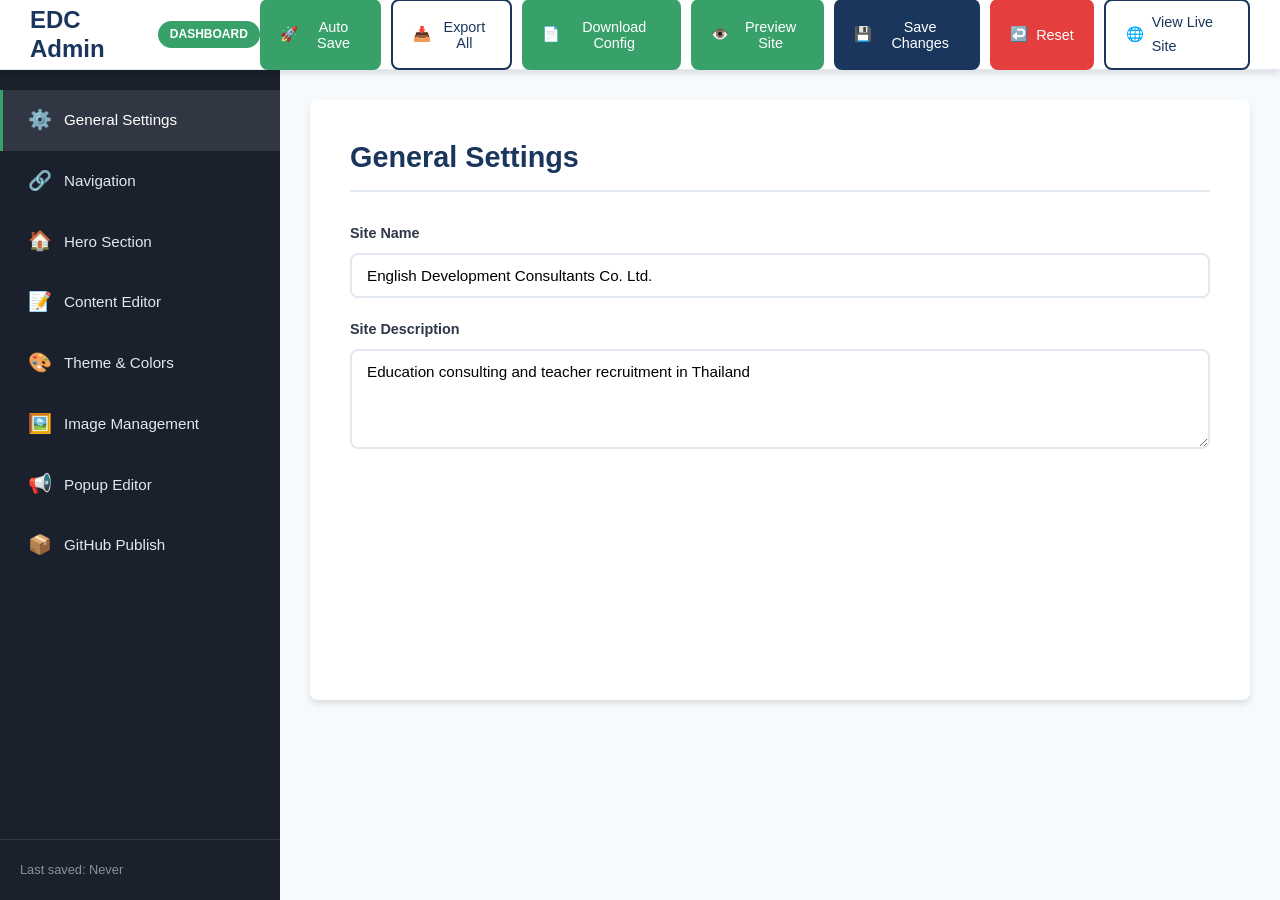
<file: admin.html>
<!DOCTYPE html>
<html lang="en">
<head>
    <meta charset="UTF-8">
    <meta name="viewport" content="width=device-width, initial-scale=1.0">
    <title>Admin Dashboard - EDC Website</title>
    <link rel="stylesheet" href="css/style.css">
    <link rel="stylesheet" href="css/admin.css">
</head>
<body class="admin-body">
    <!-- Admin Header -->
    <header class="admin-header">
        <div class="admin-header-content">
            <div class="admin-logo">
                <h1>EDC Admin</h1>
                <span class="admin-badge">Dashboard</span>
            </div>
            <div class="admin-actions">
                <button id="auto-save-btn" class="btn btn-success" onclick="AdminEditor.autoSaveAndPublish()">
                    <span>🚀</span> Auto Save
                </button>
                <button id="export-btn" class="btn btn-outline" onclick="AdminEditor.exportAll()">
                    <span>📥</span> Export All
                </button>
                <button id="download-config-btn" class="btn btn-secondary" onclick="AdminEditor.downloadConfig()">
                    <span>📄</span> Download Config
                </button>
                <button id="preview-btn" class="btn btn-secondary" onclick="AdminEditor.previewSite()">
                    <span>👁️</span> Preview Site
                </button>
                <button id="save-btn" class="btn btn-primary">
                    <span>💾</span> Save Changes
                </button>
                <button id="reset-btn" class="btn btn-danger">
                    <span>↩️</span> Reset
                </button>
                <a href="index.html" class="btn btn-outline" target="_blank">
                    <span>🌐</span> View Live Site
                </a>
            </div>
        </div>
    </header>

    <!-- Admin Main Layout -->
    <div class="admin-layout">
        <!-- Sidebar Navigation -->
        <aside class="admin-sidebar">
            <nav class="admin-nav">
                <ul class="admin-nav-list">
                    <li>
                        <a href="#" class="admin-nav-item active" data-section="general">
                            <span class="nav-icon">⚙️</span>
                            <span class="nav-text">General Settings</span>
                        </a>
                    </li>
                    <li>
                        <a href="#" class="admin-nav-item" data-section="navigation">
                            <span class="nav-icon">🔗</span>
                            <span class="nav-text">Navigation</span>
                        </a>
                    </li>
                    <li>
                        <a href="#" class="admin-nav-item" data-section="hero">
                            <span class="nav-icon">🏠</span>
                            <span class="nav-text">Hero Section</span>
                        </a>
                    </li>
                    <li>
                        <a href="#" class="admin-nav-item" data-section="content">
                            <span class="nav-icon">📝</span>
                            <span class="nav-text">Content Editor</span>
                        </a>
                    </li>
                    <li>
                        <a href="#" class="admin-nav-item" data-section="theme">
                            <span class="nav-icon">🎨</span>
                            <span class="nav-text">Theme & Colors</span>
                        </a>
                    </li>
                    <li>
                        <a href="#" class="admin-nav-item" data-section="images">
                            <span class="nav-icon">🖼️</span>
                            <span class="nav-text">Image Management</span>
                        </a>
                    </li>
                    <li>
                        <a href="#" class="admin-nav-item" data-section="popup">
                            <span class="nav-icon">📢</span>
                            <span class="nav-text">Popup Editor</span>
                        </a>
                    </li>
                    <li>
                        <a href="#" class="admin-nav-item" data-section="github">
                            <span class="nav-icon">📦</span>
                            <span class="nav-text">GitHub Publish</span>
                        </a>
                    </li>
                </ul>
            </nav>
            
            <div class="admin-sidebar-footer">
                <p>Last saved: <span id="last-saved">Never</span></p>
            </div>
        </aside>

        <!-- Main Content Area -->
        <main class="admin-main">
            <div class="admin-content">
                <div id="editor-content" class="editor-content">
                    <!-- Dynamic content will be loaded here -->
                    <div class="loading-spinner">
                        <div class="spinner"></div>
                        <p>Loading configuration...</p>
                    </div>
                </div>
            </div>
        </main>
    </div>

    <!-- Notification Container -->
    <div id="notifications" class="notifications-container"></div>

    <!-- Scripts -->
    <script src="js/image-uploader.js"></script>
<script src="js/admin-editor.js"></script>
    <script src="js/github-publisher.js"></script>
    <script>
        // Initialize Admin Editor
        document.addEventListener('DOMContentLoaded', function() {
            AdminEditor.init();
        });
    </script>
</body>
</html>
</file>
<file: css/style.css>
/* ============================================
     EDC COMPANY PROFILE - MAIN STYLESHEET
     Customizable color palette and design
============================================== */

/* ============================================
     CSS VARIABLES - Easy Customization
============================================== */
:root {
    /* Primary Colors - Deep Blue */
    --primary-color: #1a365d;
    --primary-light: #2c5282;
    --primary-dark: #0d1b2a;
    
    /* Secondary Colors - Green */
    --secondary-color: #38a169;
    --secondary-light: #48bb78;
    --secondary-dark: #276749;
    
    /* Neutral Colors */
    --background-light: #f7fafc;
    --background-white: #ffffff;
    --text-dark: #1a202c;
    --text-gray: #4a5568;
    --text-light: #718096;
    --border-color: #e2e8f0;
    
    /* Button Colors */
    --btn-primary: #1a365d;
    --btn-secondary: #38a169;
    --btn-hover: #2c5282;
    
    /* Shadows */
    --shadow-sm: 0 2px 4px rgba(0, 0, 0, 0.1);
    --shadow-md: 0 4px 6px rgba(0, 0, 0, 0.1);
    --shadow-lg: 0 10px 15px rgba(0, 0, 0, 0.1);
    --shadow-xl: 0 20px 25px rgba(0, 0, 0, 0.15);
    
    /* Transitions */
    --transition-fast: 0.2s ease;
    --transition-normal: 0.3s ease;
    --transition-slow: 0.5s ease;
    
    /* Spacing */
    --section-padding: 80px 0;
    --container-max: 1200px;
}

/* ============================================
     RESET & BASE STYLES
============================================== */
* {
    margin: 0;
    padding: 0;
    box-sizing: border-box;
}

html {
    scroll-behavior: smooth;
}

body {
    font-family: 'Segoe UI', Tahoma, Geneva, Verdana, sans-serif;
    line-height: 1.6;
    color: var(--text-dark);
    background-color: var(--background-light);
    overflow-x: hidden;
}

/* ============================================
     TYPOGRAPHY
============================================== */
h1, h2, h3, h4, h5, h6 {
    font-weight: 700;
    line-height: 1.2;
    margin-bottom: 1rem;
    color: var(--primary-color);
}

h1 { font-size: 3rem; }
h2 { font-size: 2.5rem; }
h3 { font-size: 1.75rem; }
h4 { font-size: 1.5rem; }

p {
    margin-bottom: 1rem;
    color: var(--text-gray);
}

a {
    text-decoration: none;
    transition: var(--transition-normal);
}

/* ============================================
     LAYOUT
============================================== */
.container {
    max-width: var(--container-max);
    margin: 0 auto;
    padding: 0 20px;
}

.section {
    padding: var(--section-padding);
}

.section-bg {
    background-color: var(--background-white);
}

.section-title {
    text-align: center;
    margin-bottom: 3rem;
}

.section-title h2 {
    position: relative;
    display: inline-block;
    padding-bottom: 15px;
}

.section-title h2::after {
    content: '';
    position: absolute;
    bottom: 0;
    left: 50%;
    transform: translateX(-50%);
    width: 60px;
    height: 3px;
    background: var(--secondary-color);
    border-radius: 2px;
}

.section-title p {
    max-width: 600px;
    margin: 1rem auto 0;
    color: var(--text-light);
}

/* ============================================
     NAVIGATION BAR
============================================== */
.navbar {
    position: fixed;
    top: 0;
    left: 0;
    right: 0;
    z-index: 1000;
    background: var(--background-white);
    box-shadow: var(--shadow-md);
    transition: var(--transition-normal);
}

.navbar.scrolled {
    background: rgba(255, 255, 255, 0.95);
    backdrop-filter: blur(10px);
}

.navbar .container {
    display: flex;
    justify-content: space-between;
    align-items: center;
    height: 80px;
}

.logo {
    display: flex;
    align-items: center;
    font-size: 1.5rem;
    font-weight: 700;
    color: var(--primary-color);
}

.logo img {
    max-height: 50px;
    width: auto;
}

.nav-links {
    display: flex;
    list-style: none;
    align-items: center;
    gap: 10px;
}

.nav-links li a {
    color: var(--text-dark);
    font-weight: 500;
    padding: 10px 15px;
    border-radius: 5px;
    transition: var(--transition-normal);
    position: relative;
}

.nav-links li a::after {
    content: '';
    position: absolute;
    bottom: 5px;
    left: 50%;
    transform: translateX(-50%);
    width: 0;
    height: 2px;
    background: var(--secondary-color);
    transition: var(--transition-normal);
}

.nav-links li a:hover::after,
.nav-links li a.active::after {
    width: 60%;
}

.nav-links li a:hover {
    color: var(--primary-color);
}

.btn-apply {
    background: var(--btn-secondary) !important;
    color: white !important;
    padding: 10px 20px !important;
    border-radius: 25px !important;
    margin-left: 10px;
    transition: var(--transition-normal) !important;
}

.btn-apply:hover {
    background: var(--secondary-dark) !important;
    transform: translateY(-2px);
    box-shadow: var(--shadow-md);
}

.btn-apply::after {
    display: none !important;
}

/* Mobile Menu Button */
.mobile-menu-btn {
    display: none;
    flex-direction: column;
    justify-content: space-around;
    width: 30px;
    height: 25px;
    background: transparent;
    border: none;
    cursor: pointer;
    padding: 0;
    z-index: 1001;
}

.mobile-menu-btn span {
    width: 100%;
    height: 3px;
    background: var(--primary-color);
    border-radius: 2px;
    transition: var(--transition-normal);
}

.mobile-overlay {
    display: none;
    position: fixed;
    top: 0;
    left: 0;
    right: 0;
    bottom: 0;
    background: rgba(0, 0, 0, 0.5);
    z-index: 999;
    opacity: 0;
    transition: var(--transition-normal);
}

/* ============================================
     HERO SECTION
============================================== */
.hero {
    position: relative;
    min-height: 100vh;
    display: flex;
    align-items: center;
    justify-content: center;
    background: linear-gradient(rgba(26, 54, 93, 0.85), rgba(26, 54, 93, 0.7)),
                url('../images/intro.jpg') center/cover no-repeat;
    background-attachment: fixed;
    margin-top: 0;
    padding-top: 80px;
}

.hero::before {
    content: '';
    position: absolute;
    top: 0;
    left: 0;
    right: 0;
    bottom: 0;
    background: linear-gradient(45deg, rgba(26, 54, 93, 0.9), rgba(56, 161, 105, 0.3));
}

.hero-content {
    position: relative;
    z-index: 1;
    text-align: center;
    color: white;
    max-width: 800px;
    padding: 20px;
    animation: fadeInUp 1s ease;
}

.hero-content h1 {
    font-size: 3.5rem;
    margin-bottom: 1rem;
    color: white;
    text-shadow: 2px 2px 4px rgba(0, 0, 0, 0.3);
}

.hero-content .tagline {
    font-size: 1.5rem;
    margin-bottom: 2rem;
    opacity: 0.95;
    font-weight: 300;
}

.hero-content .btn-hero {
    display: inline-block;
    padding: 15px 40px;
    background: var(--secondary-color);
    color: white;
    font-size: 1.1rem;
    font-weight: 600;
    border-radius: 30px;
    transition: var(--transition-normal);
    border: none;
    cursor: pointer;
}

.hero-content .btn-hero:hover {
    background: var(--secondary-light);
    transform: translateY(-3px);
    box-shadow: var(--shadow-lg);
}

/* ============================================
     INTRODUCTION SECTION
============================================== */
.intro {
    background: var(--background-white);
}

.intro-grid {
    display: grid;
    grid-template-columns: 1fr 1fr;
    gap: 60px;
    align-items: center;
}

.intro-text h2 {
    margin-bottom: 1.5rem;
}

.intro-text p {
    font-size: 1.1rem;
    line-height: 1.8;
    margin-bottom: 1.5rem;
}

.intro-image {
    position: relative;
    overflow: hidden;
    border-radius: 15px;
    box-shadow: var(--shadow-xl);
}

.intro-image img {
    width: 100%;
    height: 400px;
    object-fit: cover;
    transition: var(--transition-slow);
}

.intro-image:hover img {
    transform: scale(1.05);
}

.intro-image::after {
    content: '';
    position: absolute;
    top: 0;
    left: 0;
    right: 0;
    bottom: 0;
    background: linear-gradient(to bottom, transparent 70%, rgba(0, 0, 0, 0.1));
}

/* ============================================
     COMPANY OVERVIEW SECTION
============================================== */
.overview {
    background: var(--background-light);
}

.overview-grid {
    display: grid;
    grid-template-columns: repeat(2, 1fr);
    gap: 40px;
}

.overview-card {
    background: var(--background-white);
    padding: 50px 40px;
    border-radius: 15px;
    text-align: center;
    box-shadow: var(--shadow-md);
    transition: var(--transition-normal);
    position: relative;
    overflow: hidden;
}

.overview-card::before {
    content: '';
    position: absolute;
    top: 0;
    left: 0;
    right: 0;
    height: 4px;
    background: var(--secondary-color);
    transform: scaleX(0);
    transition: var(--transition-normal);
}

.overview-card:hover {
    transform: translateY(-10px);
    box-shadow: var(--shadow-xl);
}

.overview-card:hover::before {
    transform: scaleX(1);
}

.overview-card .icon {
    font-size: 3rem;
    margin-bottom: 1.5rem;
    display: block;
}

.overview-card h3 {
    margin-bottom: 1rem;
    color: var(--primary-color);
}

.overview-card p {
    font-size: 1.05rem;
    line-height: 1.7;
}

/* ============================================
     SERVICES SECTION
============================================== */
.services {
    background: var(--background-white);
}

.services-grid {
    display: grid;
    grid-template-columns: repeat(auto-fit, minmax(280px, 1fr));
    gap: 30px;
}

.service-card {
    background: var(--background-light);
    padding: 40px 30px;
    border-radius: 15px;
    text-align: center;
    transition: var(--transition-normal);
    border: 2px solid transparent;
}

.service-card:hover {
    transform: translateY(-10px);
    box-shadow: var(--shadow-lg);
    border-color: var(--secondary-color);
    background: var(--background-white);
}

.service-card .icon {
    font-size: 3.5rem;
    margin-bottom: 1.5rem;
    display: block;
}

.service-card h3 {
    margin-bottom: 1rem;
    font-size: 1.3rem;
}

.service-card p {
    font-size: 1rem;
    line-height: 1.6;
}

/* ============================================
     CLIENTS SECTION
============================================== */
.clients {
    background: var(--background-light);
}

.clients-grid {
    display: grid;
    grid-template-columns: repeat(auto-fit, minmax(200px, 1fr));
    gap: 30px;
    align-items: center;
}

.client-logo {
    background: var(--background-white);
    padding: 30px;
    border-radius: 10px;
    display: flex;
    align-items: center;
    justify-content: center;
    min-height: 120px;
    box-shadow: var(--shadow-sm);
    transition: var(--transition-normal);
}

.client-logo:hover {
    transform: translateY(-5px);
    box-shadow: var(--shadow-md);
}

.client-logo img {
    max-width: 100%;
    max-height: 60px;
    object-fit: contain;
    filter: grayscale(100%);
    opacity: 0.7;
    transition: var(--transition-normal);
}

.client-logo:hover img {
    filter: grayscale(0%);
    opacity: 1;
}

.client-logo .placeholder {
    color: var(--text-light);
    font-weight: 600;
    font-size: 1.2rem;
}

/* ============================================
     TEAM SECTION
============================================== */
.team {
    background: var(--background-white);
}

.team-grid {
    display: grid;
    grid-template-columns: repeat(auto-fit, minmax(250px, 1fr));
    gap: 30px;
}

.team-card {
    background: var(--background-light);
    border-radius: 15px;
    overflow: hidden;
    box-shadow: var(--shadow-md);
    transition: var(--transition-normal);
}

.team-card:hover {
    transform: translateY(-10px);
    box-shadow: var(--shadow-xl);
}

.team-image {
    width: 100%;
    height: 280px;
    overflow: hidden;
    position: relative;
}

.team-image img {
    width: 100%;
    height: 100%;
    object-fit: cover;
    transition: var(--transition-slow);
}

.team-card:hover .team-image img {
    transform: scale(1.1);
}

.team-image::after {
    content: '';
    position: absolute;
    bottom: 0;
    left: 0;
    right: 0;
    height: 50%;
    background: linear-gradient(to top, rgba(26, 54, 93, 0.8), transparent);
    opacity: 0;
    transition: var(--transition-normal);
}

.team-card:hover .team-image::after {
    opacity: 1;
}

.team-info {
    padding: 25px;
    text-align: center;
}

.team-info h4 {
    margin-bottom: 0.5rem;
    font-size: 1.25rem;
}

.team-info p {
    color: var(--secondary-color);
    font-weight: 600;
    margin-bottom: 0;
}

/* ============================================
     GALLERY SECTION
============================================== */
.gallery {
    background: var(--background-light);
}

.gallery-grid {
    display: grid;
    grid-template-columns: repeat(auto-fit, minmax(250px, 1fr));
    gap: 20px;
}

.gallery-item {
    position: relative;
    overflow: hidden;
    border-radius: 10px;
    box-shadow: var(--shadow-md);
    aspect-ratio: 4/3;
    cursor: pointer;
}

.gallery-item img {
    width: 100%;
    height: 100%;
    object-fit: cover;
    transition: var(--transition-slow);
}

.gallery-item:hover img {
    transform: scale(1.15);
}

.gallery-overlay {
    position: absolute;
    top: 0;
    left: 0;
    right: 0;
    bottom: 0;
    background: rgba(26, 54, 93, 0.7);
    display: flex;
    align-items: center;
    justify-content: center;
    opacity: 0;
    transition: var(--transition-normal);
}

.gallery-item:hover .gallery-overlay {
    opacity: 1;
}

.gallery-overlay span {
    color: white;
    font-size: 2rem;
}

/* ============================================
     CONTACT SECTION
============================================== */
.contact {
    background: var(--background-white);
}

.contact-wrapper {
    display: grid;
    grid-template-columns: repeat(auto-fit, minmax(300px, 1fr));
    gap: 40px;
}

.contact-info {
    background: var(--primary-color);
    padding: 50px;
    border-radius: 15px;
    color: white;
}

.contact-info h3 {
    color: white;
    margin-bottom: 2rem;
    font-size: 1.75rem;
}

.contact-item {
    display: flex;
    align-items: center;
    margin-bottom: 1.5rem;
}

.contact-item .icon {
    font-size: 1.5rem;
    margin-right: 15px;
    width: 40px;
    height: 40px;
    background: rgba(255, 255, 255, 0.1);
    border-radius: 50%;
    display: flex;
    align-items: center;
    justify-content: center;
}

.contact-item .details p {
    color: rgba(255, 255, 255, 0.9);
    margin: 0;
    font-size: 1.05rem;
}

.contact-item .details strong {
    display: block;
    margin-bottom: 3px;
}

.contact-form {
    background: var(--background-light);
    padding: 50px;
    border-radius: 15px;
}

.contact-form h3 {
    margin-bottom: 1.5rem;
}

.form-group {
    margin-bottom: 1.5rem;
}

.form-group label {
    display: block;
    margin-bottom: 0.5rem;
    font-weight: 600;
    color: var(--text-dark);
}

.form-group input,
.form-group textarea {
    width: 100%;
    padding: 12px 15px;
    border: 2px solid var(--border-color);
    border-radius: 8px;
    font-size: 1rem;
    transition: var(--transition-normal);
    background: var(--background-white);
}

.form-group input:focus,
.form-group textarea:focus {
    outline: none;
    border-color: var(--secondary-color);
    box-shadow: 0 0 0 3px rgba(56, 161, 105, 0.1);
}

.btn-submit {
    background: var(--primary-color);
    color: white;
    padding: 15px 35px;
    border: none;
    border-radius: 8px;
    font-size: 1rem;
    font-weight: 600;
    cursor: pointer;
    transition: var(--transition-normal);
}

.btn-submit:hover {
    background: var(--primary-light);
    transform: translateY(-2px);
    box-shadow: var(--shadow-md);
}

/* ============================================
     FOOTER
============================================== */
.footer {
    background: var(--primary-dark);
    color: white;
    padding: 60px 0 30px;
}

.footer-content {
    display: grid;
    grid-template-columns: repeat(auto-fit, minmax(250px, 1fr));
    gap: 40px;
    margin-bottom: 40px;
}

.footer-section h4 {
    color: white;
    margin-bottom: 1.5rem;
    font-size: 1.25rem;
}

.footer-section p {
    color: rgba(255, 255, 255, 0.7);
    line-height: 1.8;
}

.footer-links {
    list-style: none;
}

.footer-links li {
    margin-bottom: 0.75rem;
}

.footer-links a {
    color: rgba(255, 255, 255, 0.7);
    transition: var(--transition-normal);
}

.footer-links a:hover {
    color: var(--secondary-color);
    padding-left: 5px;
}

.footer-social {
    display: flex;
    gap: 15px;
    margin-top: 1rem;
}

.footer-social a {
    width: 40px;
    height: 40px;
    background: rgba(255, 255, 255, 0.1);
    border-radius: 50%;
    display: flex;
    align-items: center;
    justify-content: center;
    color: white;
    transition: var(--transition-normal);
}

.footer-social a:hover {
    background: var(--secondary-color);
    transform: translateY(-3px);
}

.footer-bottom {
    text-align: center;
    padding-top: 30px;
    border-top: 1px solid rgba(255, 255, 255, 0.1);
}

.footer-bottom p {
    color: rgba(255, 255, 255, 0.5);
    margin: 0;
    font-size: 0.9rem;
}

/* ============================================
     ANIMATIONS
============================================== */
@keyframes fadeInUp {
    from {
        opacity: 0;
        transform: translateY(30px);
    }
    to {
        opacity: 1;
        transform: translateY(0);
    }
}

@keyframes fadeIn {
    from { opacity: 0; }
    to { opacity: 1; }
}

@keyframes float {
    0%, 100% { transform: translateY(0); }
    50% { transform: translateY(-10px); }
}

.fade-in {
    animation: fadeIn 1s ease forwards;
}

.fade-in-up {
    animation: fadeInUp 0.8s ease forwards;
}

/* Staggered animations */
.stagger-1 { animation-delay: 0.1s; }
.stagger-2 { animation-delay: 0.2s; }
.stagger-3 { animation-delay: 0.3s; }
.stagger-4 { animation-delay: 0.4s; }
.stagger-5 { animation-delay: 0.5s; }
.stagger-6 { animation-delay: 0.6s; }

/* ============================================
     RESPONSIVE DESIGN
============================================== */

/* Large Desktop */
@media (max-width: 1400px) {
    .hero-content h1 {
        font-size: 3rem;
    }
}

/* Desktop */
@media (max-width: 1200px) {
    .container {
        max-width: 960px;
    }
    
    h1 { font-size: 2.5rem; }
    h2 { font-size: 2rem; }
}

/* Tablet */
@media (max-width: 992px) {
    .container {
        max-width: 720px;
    }
    
    .intro-grid,
    .overview-grid {
        grid-template-columns: 1fr;
        gap: 40px;
    }
    
    .intro-image {
        order: -1;
    }
    
    .hero-content h1 {
        font-size: 2.5rem;
    }
    
    .hero-content .tagline {
        font-size: 1.25rem;
    }
}

/* Mobile */
@media (max-width: 768px) {
    .container {
        max-width: 540px;
    }
    
    .section {
        padding: 60px 0;
    }
    
    h1 { font-size: 2rem; }
    h2 { font-size: 1.75rem; }
    h3 { font-size: 1.5rem; }
    
    /* Mobile Navigation */
    .mobile-menu-btn {
        display: flex;
    }
    
    .nav-links {
        position: fixed;
        top: 0;
        right: -100%;
        width: 280px;
        height: 100vh;
        background: var(--background-white);
        flex-direction: column;
        justify-content: center;
        padding: 40px 20px;
        box-shadow: var(--shadow-xl);
        transition: var(--transition-normal);
        z-index: 1000;
    }
    
    .nav-links.active {
        right: 0;
    }
    
    .nav-links li {
        width: 100%;
        text-align: center;
    }
    
    .nav-links li a {
        display: block;
        padding: 15px !important;
        font-size: 1.1rem;
    }
    
    .btn-apply {
        margin: 15px 0 0;
    }
    
    .mobile-overlay.active {
        display: block;
        opacity: 1;
    }
    
    /* Hero adjustments */
    .hero {
        min-height: 80vh;
        padding-top: 60px;
    }
    
    .hero-content h1 {
        font-size: 2rem;
    }
    
    .hero-content .tagline {
        font-size: 1.1rem;
    }
    
    /* Contact form mobile */
    .contact-info,
    .contact-form {
        padding: 30px;
    }
    
    /* Footer */
    .footer-content {
        grid-template-columns: 1fr;
        text-align: center;
    }
    
    .footer-social {
        justify-content: center;
    }
}

/* Small Mobile */
@media (max-width: 480px) {
    .container {
        max-width: 100%;
        padding: 0 15px;
    }
    
    h1 { font-size: 1.75rem; }
    h2 { font-size: 1.5rem; }
    
    .section {
        padding: 50px 0;
    }
    
    .hero-content h1 {
        font-size: 1.75rem;
    }
    
    .hero-content .btn-hero {
        padding: 12px 30px;
        font-size: 1rem;
    }
    
    .service-card,
    .overview-card {
        padding: 30px 20px;
    }
    
    .team-grid {
        grid-template-columns: 1fr;
    }
}

/* Extra Large Screens */
@media (min-width: 2000px) {
    .container {
        max-width: 1400px;
    }
    
    h1 { font-size: 4rem; }
    h2 { font-size: 3rem; }
    
    .section {
        padding: 120px 0;
    }
}
</file>
<file: css/admin.css>
/**
 * ============================================
 * ADMIN DASHBOARD STYLES
 * Visual styling for the admin panel
 * ============================================
 */

/* CSS Variables */
:root {
    --admin-primary: #1a365d;
    --admin-primary-light: #2c5282;
    --admin-secondary: #38a169;
    --admin-danger: #e53e3e;
    --admin-warning: #dd6b20;
    --admin-success: #38a169;
    --admin-info: #3182ce;
    --admin-bg: #f7fafc;
    --admin-sidebar-bg: #1a202c;
    --admin-sidebar-text: #e2e8f0;
    --admin-border: #e2e8f0;
    --admin-text: #2d3748;
    --admin-text-light: #718096;
    --admin-white: #ffffff;
    --admin-shadow: 0 4px 6px rgba(0, 0, 0, 0.1);
    --admin-shadow-lg: 0 10px 15px rgba(0, 0, 0, 0.1);
    --admin-radius: 8px;
    --admin-transition: all 0.2s ease;
}

/* Reset & Base */
* {
    margin: 0;
    padding: 0;
    box-sizing: border-box;
}

body.admin-body {
    font-family: 'Segoe UI', Tahoma, Geneva, Verdana, sans-serif;
    font-size: 14px;
    color: var(--admin-text);
    background: var(--admin-bg);
    overflow-x: hidden;
}

/* Admin Header */
.admin-header {
    position: fixed;
    top: 0;
    left: 0;
    right: 0;
    height: 70px;
    background: var(--admin-white);
    border-bottom: 1px solid var(--admin-border);
    box-shadow: var(--admin-shadow);
    z-index: 1000;
}

.admin-header-content {
    display: flex;
    justify-content: space-between;
    align-items: center;
    height: 100%;
    padding: 0 30px;
}

.admin-logo {
    display: flex;
    align-items: center;
    gap: 15px;
}

.admin-logo h1 {
    font-size: 1.5rem;
    color: var(--admin-primary);
    margin: 0;
}

.admin-badge {
    background: var(--admin-secondary);
    color: white;
    padding: 4px 12px;
    border-radius: 20px;
    font-size: 0.75rem;
    font-weight: 600;
    text-transform: uppercase;
}

.admin-actions {
    display: flex;
    gap: 10px;
}

/* Buttons */
.btn {
    display: inline-flex;
    align-items: center;
    gap: 8px;
    padding: 10px 20px;
    border: none;
    border-radius: var(--admin-radius);
    font-size: 0.9rem;
    font-weight: 500;
    cursor: pointer;
    transition: var(--admin-transition);
    text-decoration: none;
}

.btn-primary {
    background: var(--admin-primary);
    color: white;
}

.btn-primary:hover {
    background: var(--admin-primary-light);
}

.btn-secondary {
    background: var(--admin-secondary);
    color: white;
}

.btn-secondary:hover {
    background: #2f855a;
}

.btn-danger {
    background: var(--admin-danger);
    color: white;
}

.btn-danger:hover {
    background: #c53030;
}

.btn-outline {
    background: transparent;
    border: 2px solid var(--admin-primary);
    color: var(--admin-primary);
}

.btn-outline:hover {
    background: var(--admin-primary);
    color: white;
}

.btn-success {
    background: var(--admin-success);
    color: white;
}

.btn-success:hover {
    background: #2f855a;
}

.btn-small {
    padding: 6px 12px;
    font-size: 0.8rem;
}

/* Admin Layout */
.admin-layout {
    display: flex;
    margin-top: 70px;
    min-height: calc(100vh - 70px);
}

/* Admin Sidebar */
.admin-sidebar {
    width: 280px;
    background: var(--admin-sidebar-bg);
    color: var(--admin-sidebar-text);
    position: fixed;
    top: 70px;
    left: 0;
    bottom: 0;
    overflow-y: auto;
    padding: 20px 0;
}

.admin-nav-list {
    list-style: none;
    padding: 0;
    margin: 0;
}

.admin-nav-item {
    display: flex;
    align-items: center;
    gap: 12px;
    padding: 15px 25px;
    color: var(--admin-sidebar-text);
    text-decoration: none;
    transition: var(--admin-transition);
    border-left: 3px solid transparent;
}

.admin-nav-item:hover {
    background: rgba(255, 255, 255, 0.1);
    color: white;
}

.admin-nav-item.active {
    background: rgba(255, 255, 255, 0.1);
    border-left-color: var(--admin-secondary);
    color: white;
}

.nav-icon {
    font-size: 1.2rem;
    width: 24px;
    text-align: center;
}

.nav-text {
    font-size: 0.95rem;
}

.admin-sidebar-footer {
    position: absolute;
    bottom: 0;
    left: 0;
    right: 0;
    padding: 20px;
    border-top: 1px solid rgba(255, 255, 255, 0.1);
    font-size: 0.8rem;
    color: var(--admin-text-light);
}

.admin-sidebar-footer p {
    margin: 0;
    color: rgba(255, 255, 255, 0.5);
}

/* Admin Main Content */
.admin-main {
    flex: 1;
    margin-left: 280px;
    padding: 30px;
    background: var(--admin-bg);
}

.admin-content {
    max-width: 1200px;
    margin: 0 auto;
}

.editor-content {
    background: var(--admin-white);
    border-radius: var(--admin-radius);
    padding: 40px;
    box-shadow: var(--admin-shadow);
    min-height: 600px;
}

.editor-content h2 {
    color: var(--admin-primary);
    margin-bottom: 30px;
    padding-bottom: 15px;
    border-bottom: 2px solid var(--admin-border);
    font-size: 1.8rem;
}

.editor-content h3 {
    color: var(--admin-primary);
    margin: 25px 0 15px;
    font-size: 1.3rem;
}

.editor-content h4 {
    color: var(--admin-text);
    margin: 20px 0 10px;
    font-size: 1.1rem;
}

/* Form Sections */
.form-section {
    margin-bottom: 30px;
}

.form-group {
    margin-bottom: 20px;
}

.form-group label {
    display: block;
    margin-bottom: 8px;
    font-weight: 600;
    color: var(--admin-text);
    font-size: 0.9rem;
}

.form-group input[type="text"],
.form-group input[type="email"],
.form-group input[type="password"],
.form-group input[type="number"],
.form-group input[type="url"],
.form-group textarea,
.form-group select {
    width: 100%;
    padding: 12px 15px;
    border: 2px solid var(--admin-border);
    border-radius: var(--admin-radius);
    font-size: 0.95rem;
    font-family: inherit;
    transition: var(--admin-transition);
    background: var(--admin-white);
}

.form-group input:focus,
.form-group textarea:focus,
.form-group select:focus {
    outline: none;
    border-color: var(--admin-secondary);
    box-shadow: 0 0 0 3px rgba(56, 161, 105, 0.1);
}

.form-group textarea {
    resize: vertical;
    min-height: 100px;
}

.form-group small {
    display: block;
    margin-top: 5px;
    color: var(--admin-text-light);
    font-size: 0.8rem;
}

.form-group input[type="color"] {
    width: 50px;
    height: 40px;
    padding: 2px;
    border: 2px solid var(--admin-border);
    border-radius: var(--admin-radius);
    cursor: pointer;
}

.form-group input[type="checkbox"] {
    width: 18px;
    height: 18px;
    margin-right: 8px;
    cursor: pointer;
}

.form-group input[type="checkbox"] + label {
    display: inline;
    cursor: pointer;
}

/* Form Rows */
.form-row {
    display: grid;
    grid-template-columns: repeat(auto-fit, minmax(150px, 1fr));
    gap: 15px;
    margin-bottom: 15px;
}

.form-row input,
.form-row select {
    width: 100%;
}

/* Color Grid */
.color-grid {
    display: grid;
    grid-template-columns: repeat(auto-fill, minmax(200px, 1fr));
    gap: 20px;
    margin-bottom: 20px;
}

.color-grid .form-group {
    display: flex;
    flex-direction: column;
    gap: 8px;
}

.color-grid input[type="color"] {
    width: 100%;
    height: 50px;
}

/* Menu Item Editor */
.menu-item-editor {
    background: var(--admin-bg);
    padding: 15px;
    border-radius: var(--admin-radius);
    margin-bottom: 15px;
    border: 1px solid var(--admin-border);
}

/* Item Editor */
.item-editor {
    background: var(--admin-bg);
    padding: 20px;
    border-radius: var(--admin-radius);
    margin-bottom: 20px;
    border: 1px solid var(--admin-border);
}

.item-editor h5 {
    color: var(--admin-primary);
    margin-bottom: 15px;
    font-size: 1rem;
}

/* Image Uploader */
.image-uploader {
    background: var(--admin-bg);
    padding: 20px;
    border-radius: var(--admin-radius);
    margin-bottom: 20px;
    border: 2px dashed var(--admin-border);
}

.image-uploader h3 {
    margin-top: 0;
}

.image-uploader input[type="file"] {
    margin-bottom: 10px;
}

.image-grid {
    display: grid;
    grid-template-columns: repeat(auto-fill, minmax(250px, 1fr));
    gap: 20px;
}

.image-item {
    background: var(--admin-bg);
    padding: 15px;
    border-radius: var(--admin-radius);
    border: 1px solid var(--admin-border);
}

.image-item label {
    display: block;
    margin-bottom: 10px;
    font-weight: 600;
}

/* Content Tabs */
.content-tabs {
    display: flex;
    flex-wrap: wrap;
    gap: 10px;
    margin-bottom: 25px;
    padding-bottom: 15px;
    border-bottom: 2px solid var(--admin-border);
}

.tab-btn {
    padding: 10px 20px;
    background: var(--admin-bg);
    border: 2px solid var(--admin-border);
    border-radius: var(--admin-radius);
    cursor: pointer;
    font-size: 0.9rem;
    font-weight: 500;
    transition: var(--admin-transition);
}

.tab-btn:hover {
    border-color: var(--admin-secondary);
}

.tab-btn.active {
    background: var(--admin-secondary);
    color: white;
    border-color: var(--admin-secondary);
}

/* Tab Panels */
.content-tab-panel {
    display: block;
}

.content-tab-panel[style*="display: none"] {
    display: none !important;
}

/* Button Group */
.button-group {
    display: flex;
    gap: 15px;
    margin: 20px 0;
}

/* Status Messages */
.status-message {
    padding: 15px 20px;
    border-radius: var(--admin-radius);
    margin-top: 20px;
}

.status-message.info {
    background: #ebf8ff;
    color: #2c5282;
    border-left: 4px solid #3182ce;
}

.status-message.success {
    background: #f0fff4;
    color: #276749;
    border-left: 4px solid #38a169;
}

.status-message.error {
    background: #fff5f5;
    color: #c53030;
    border-left: 4px solid #e53e3e;
}

/* Notifications */
.notifications-container {
    position: fixed;
    top: 90px;
    right: 30px;
    z-index: 2000;
    display: flex;
    flex-direction: column;
    gap: 10px;
}

.notification {
    padding: 15px 25px;
    border-radius: var(--admin-radius);
    background: var(--admin-white);
    box-shadow: var(--admin-shadow-lg);
    animation: slideIn 0.3s ease;
    max-width: 400px;
}

.notification-success {
    border-left: 4px solid var(--admin-success);
    background: #f0fff4;
}

.notification-error {
    border-left: 4px solid var(--admin-danger);
    background: #fff5f5;
}

.notification-info {
    border-left: 4px solid var(--admin-info);
    background: #ebf8ff;
}

@keyframes slideIn {
    from {
        transform: translateX(100%);
        opacity: 0;
    }
    to {
        transform: translateX(0);
        opacity: 1;
    }
}

/* Loading Spinner */
.loading-spinner {
    display: flex;
    flex-direction: column;
    align-items: center;
    justify-content: center;
    padding: 60px;
}

.spinner {
    width: 50px;
    height: 50px;
    border: 4px solid var(--admin-border);
    border-top-color: var(--admin-secondary);
    border-radius: 50%;
    animation: spin 1s linear infinite;
}

@keyframes spin {
    to { transform: rotate(360deg); }
}

/* Responsive Design */
@media (max-width: 1200px) {
    .admin-sidebar {
        width: 240px;
    }
    
    .admin-main {
        margin-left: 240px;
    }
}

@media (max-width: 992px) {
    .admin-sidebar {
        width: 70px;
    }
    
    .admin-sidebar .nav-text,
    .admin-sidebar .admin-sidebar-footer {
        display: none;
    }
    
    .admin-nav-item {
        justify-content: center;
        padding: 15px;
    }
    
    .nav-icon {
        margin: 0;
    }
    
    .admin-main {
        margin-left: 70px;
    }
    
    .editor-content {
        padding: 25px;
    }
}

@media (max-width: 768px) {
    .admin-header-content {
        padding: 0 15px;
    }
    
    .admin-actions {
        gap: 5px;
    }
    
    .btn {
        padding: 8px 12px;
        font-size: 0.8rem;
    }
    
    .admin-actions .btn span:not(:first-child) {
        display: none;
    }
    
    .admin-sidebar {
        display: none;
    }
    
    .admin-main {
        margin-left: 0;
        padding: 20px;
    }
    
    .editor-content {
        padding: 20px;
    }
    
    .form-row {
        grid-template-columns: 1fr;
    }
    
    .color-grid {
        grid-template-columns: 1fr;
    }
    
    .button-group {
        flex-direction: column;
    }
}

/* Toggle Switch */
.toggle-switch {
    position: relative;
    display: inline-block;
    width: 50px;
    height: 26px;
}

.toggle-switch input {
    opacity: 0;
    width: 0;
    height: 0;
}

.toggle-slider {
    position: absolute;
    cursor: pointer;
    top: 0;
    left: 0;
    right: 0;
    bottom: 0;
    background-color: #ccc;
    transition: 0.3s;
    border-radius: 26px;
}

.toggle-slider:before {
    position: absolute;
    content: "";
    height: 20px;
    width: 20px;
    left: 3px;
    bottom: 3px;
    background-color: white;
    transition: 0.3s;
    border-radius: 50%;
}

input:checked + .toggle-slider {
    background-color: var(--admin-secondary);
}

input:checked + .toggle-slider:before {
    transform: translateX(24px);
}

/* Section enabled/disabled states */
.form-section.disabled {
    opacity: 0.5;
    pointer-events: none;
}

/* Preview area */
.preview-area {
    background: var(--admin-bg);
    border: 2px solid var(--admin-border);
    border-radius: var(--admin-radius);
    padding: 20px;
    margin-top: 20px;
}

.preview-area h4 {
    margin-top: 0;
}

/* GitHub specific styles */
#github-status {
    margin-top: 20px;
}

#github-status p {
    margin: 5px 0;
}

#github-status .success {
    color: var(--admin-success);
}

#github-status .error {
    color: var(--admin-danger);
}

/* Layout Settings */
.layout-settings {
    background: #ebf8ff;
    border: 2px solid #3182ce;
    border-radius: var(--admin-radius);
    padding: 20px;
    margin: 20px 0;
}

.layout-settings h4 {
    color: #2c5282;
    margin-top: 0;
    margin-bottom: 15px;
}

.layout-controls {
    display: grid;
    grid-template-columns: repeat(auto-fit, minmax(200px, 1fr));
    gap: 20px;
}

.layout-controls .form-group {
    margin-bottom: 0;
}

.layout-controls select {
    width: 100%;
    padding: 10px;
    border: 2px solid var(--admin-border);
    border-radius: var(--admin-radius);
    background: var(--admin-white);
    font-size: 0.9rem;
}

/* Item Layout Controls */
.item-layout-controls {
    display: grid;
    grid-template-columns: 1fr 1fr;
    gap: 15px;
    margin: 15px 0;
    padding: 15px;
    background: var(--admin-white);
    border-radius: var(--admin-radius);
    border: 1px solid var(--admin-border);
}

.item-layout-controls .form-group {
    margin-bottom: 0;
}

.item-layout-controls label {
    font-size: 0.85rem;
    color: var(--admin-text-light);
    margin-bottom: 5px;
}

.item-layout-controls select,
.item-layout-controls input {
    width: 100%;
    padding: 8px;
    border: 1px solid var(--admin-border);
    border-radius: 4px;
    font-size: 0.9rem;
}

/* Column Preview Visualization */
.column-preview {
    display: flex;
    gap: 10px;
    margin: 15px 0;
    padding: 15px;
    background: var(--admin-white);
    border-radius: var(--admin-radius);
    border: 1px solid var(--admin-border);
}

.column-preview-col {
    flex: 1;
    min-height: 40px;
    background: #e2e8f0;
    border-radius: 4px;
    display: flex;
    align-items: center;
    justify-content: center;
    font-size: 0.8rem;
    color: var(--admin-text-light);
}

.column-preview-col.active {
    background: #3182ce;
    color: white;
}
</file>
